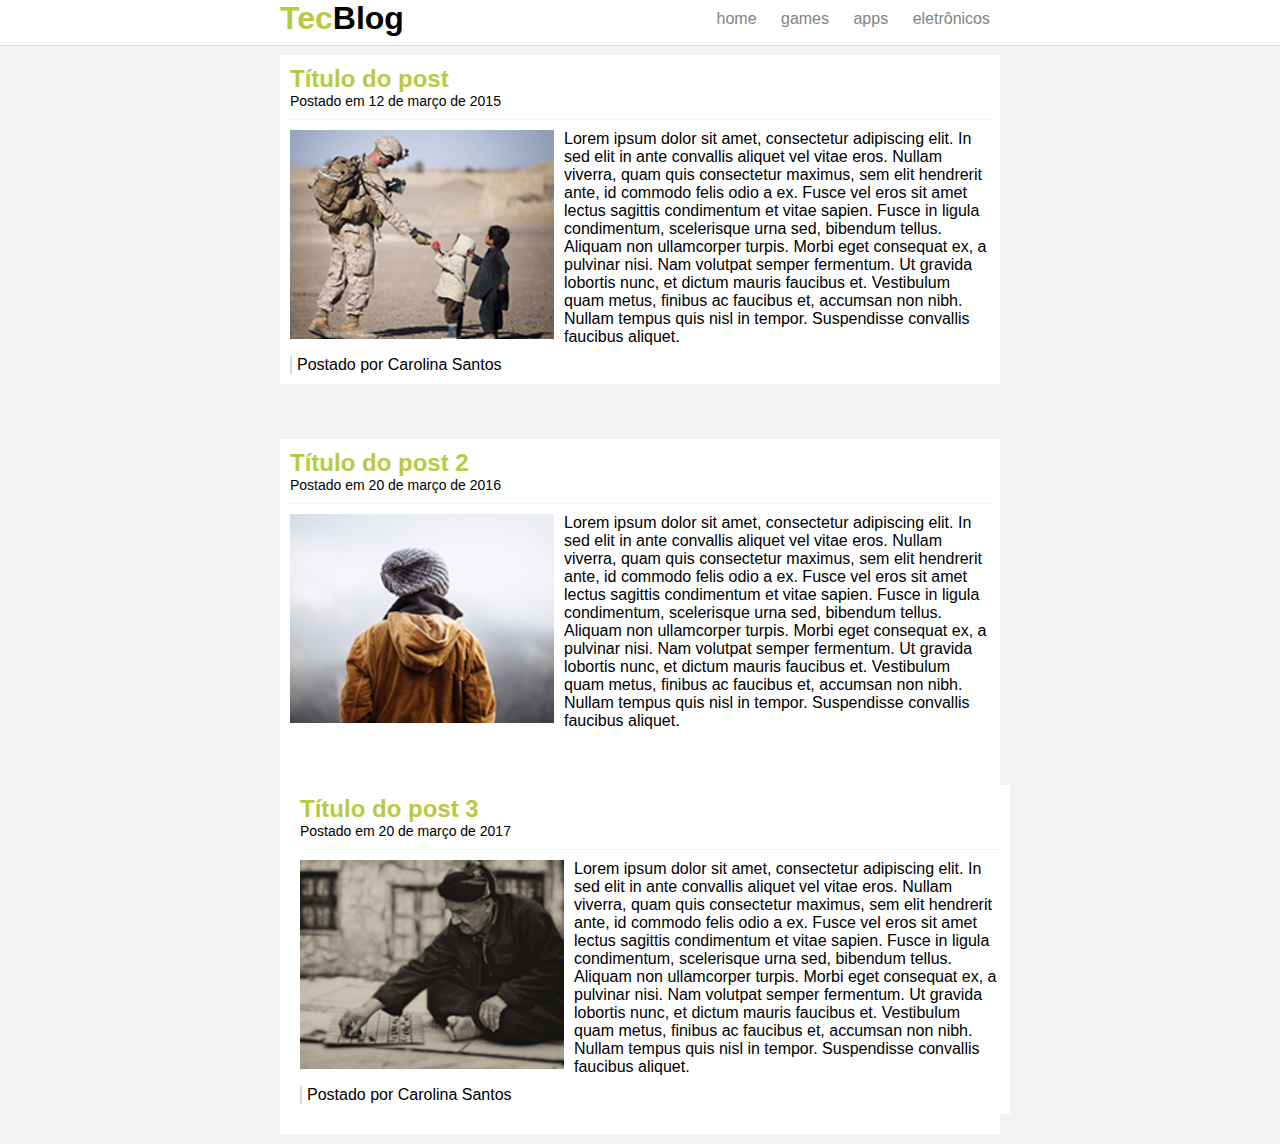
<file: TecBlog/index.html>
<!DOCTYPE html>
<html>
   <head>
     <title>TecBlog - O seu blog de tecnologia</title>
     <meta charset="utf-8" />
     <link rel="stylesheet" type="text/css" href="css/estilo.css" />
   </head>	

   <body>
     <div id="navegacao">
     	<div id="area">
     	   <h1 id="logo"><span class="verde">Tec</span>Blog</h1>
     	   <div id="menu">
     	   	 <a href="index.html">home</a>
     	   	 <a href="games.html">games</a>
     	   	 <a href="apps.html">apps</a>
     	   	 <a href="eletronicos.html">eletrônicos</a>
     	   </div>
     	</div>
     </div>	

     <div id="area-principal">
     	<div id="postagem">
     		<h2>Título do post</h2>
     		<span class="data-postagem">Postado em 12 de março de 2015</span>
     		<img class="img-post" src="imagens/imagem1.png">
     		<p>
     		   Lorem ipsum dolor sit amet, consectetur adipiscing elit. In sed elit in ante convallis aliquet vel vitae eros. Nullam viverra, quam quis consectetur maximus, sem elit hendrerit ante, id commodo felis odio a ex. Fusce vel eros sit amet lectus sagittis condimentum et vitae sapien. Fusce in ligula condimentum, scelerisque urna sed, bibendum tellus. Aliquam non ullamcorper turpis. Morbi eget consequat ex, a pulvinar nisi. Nam volutpat semper fermentum. Ut gravida lobortis nunc, et dictum mauris faucibus et. Vestibulum quam metus, finibus ac faucibus et, accumsan non nibh. Nullam tempus quis nisl in tempor. Suspendisse convallis faucibus aliquet. 
     		</p>

     	    <span class="postado">Postado por Carolina Santos</span>
     	</div>

     	<div id="area-principal">
     	<div id="postagem">
     		<h2>Título do post 2</h2>
     		<span class="data-postagem">Postado em 20 de março de 2016</span>
     		<img class="img-post" src="imagens/imagem2.png">
     		<p>
     		   Lorem ipsum dolor sit amet, consectetur adipiscing elit. In sed elit in ante convallis aliquet vel vitae eros. Nullam viverra, quam quis consectetur maximus, sem elit hendrerit ante, id commodo felis odio a ex. Fusce vel eros sit amet lectus sagittis condimentum et vitae sapien. Fusce in ligula condimentum, scelerisque urna sed, bibendum tellus. Aliquam non ullamcorper turpis. Morbi eget consequat ex, a pulvinar nisi. Nam volutpat semper fermentum. Ut gravida lobortis nunc, et dictum mauris faucibus et. Vestibulum quam metus, finibus ac faucibus et, accumsan non nibh. Nullam tempus quis nisl in tempor. Suspendisse convallis faucibus aliquet. 
     		</p>

            <div id="area-principal">
        <div id="postagem">
            <h2>Título do post 3</h2>
            <span class="data-postagem">Postado em 20 de março de 2017</span>
            <img class="img-post" src="imagens/imagem3.png">
            <p>
               Lorem ipsum dolor sit amet, consectetur adipiscing elit. In sed elit in ante convallis aliquet vel vitae eros. Nullam viverra, quam quis consectetur maximus, sem elit hendrerit ante, id commodo felis odio a ex. Fusce vel eros sit amet lectus sagittis condimentum et vitae sapien. Fusce in ligula condimentum, scelerisque urna sed, bibendum tellus. Aliquam non ullamcorper turpis. Morbi eget consequat ex, a pulvinar nisi. Nam volutpat semper fermentum. Ut gravida lobortis nunc, et dictum mauris faucibus et. Vestibulum quam metus, finibus ac faucibus et, accumsan non nibh. Nullam tempus quis nisl in tempor. Suspendisse convallis faucibus aliquet. 
            </p>

     	    <span class="postado">Postado por Carolina Santos</span>
     	</div>
     </div>	

   </body>	


</html>
</file>
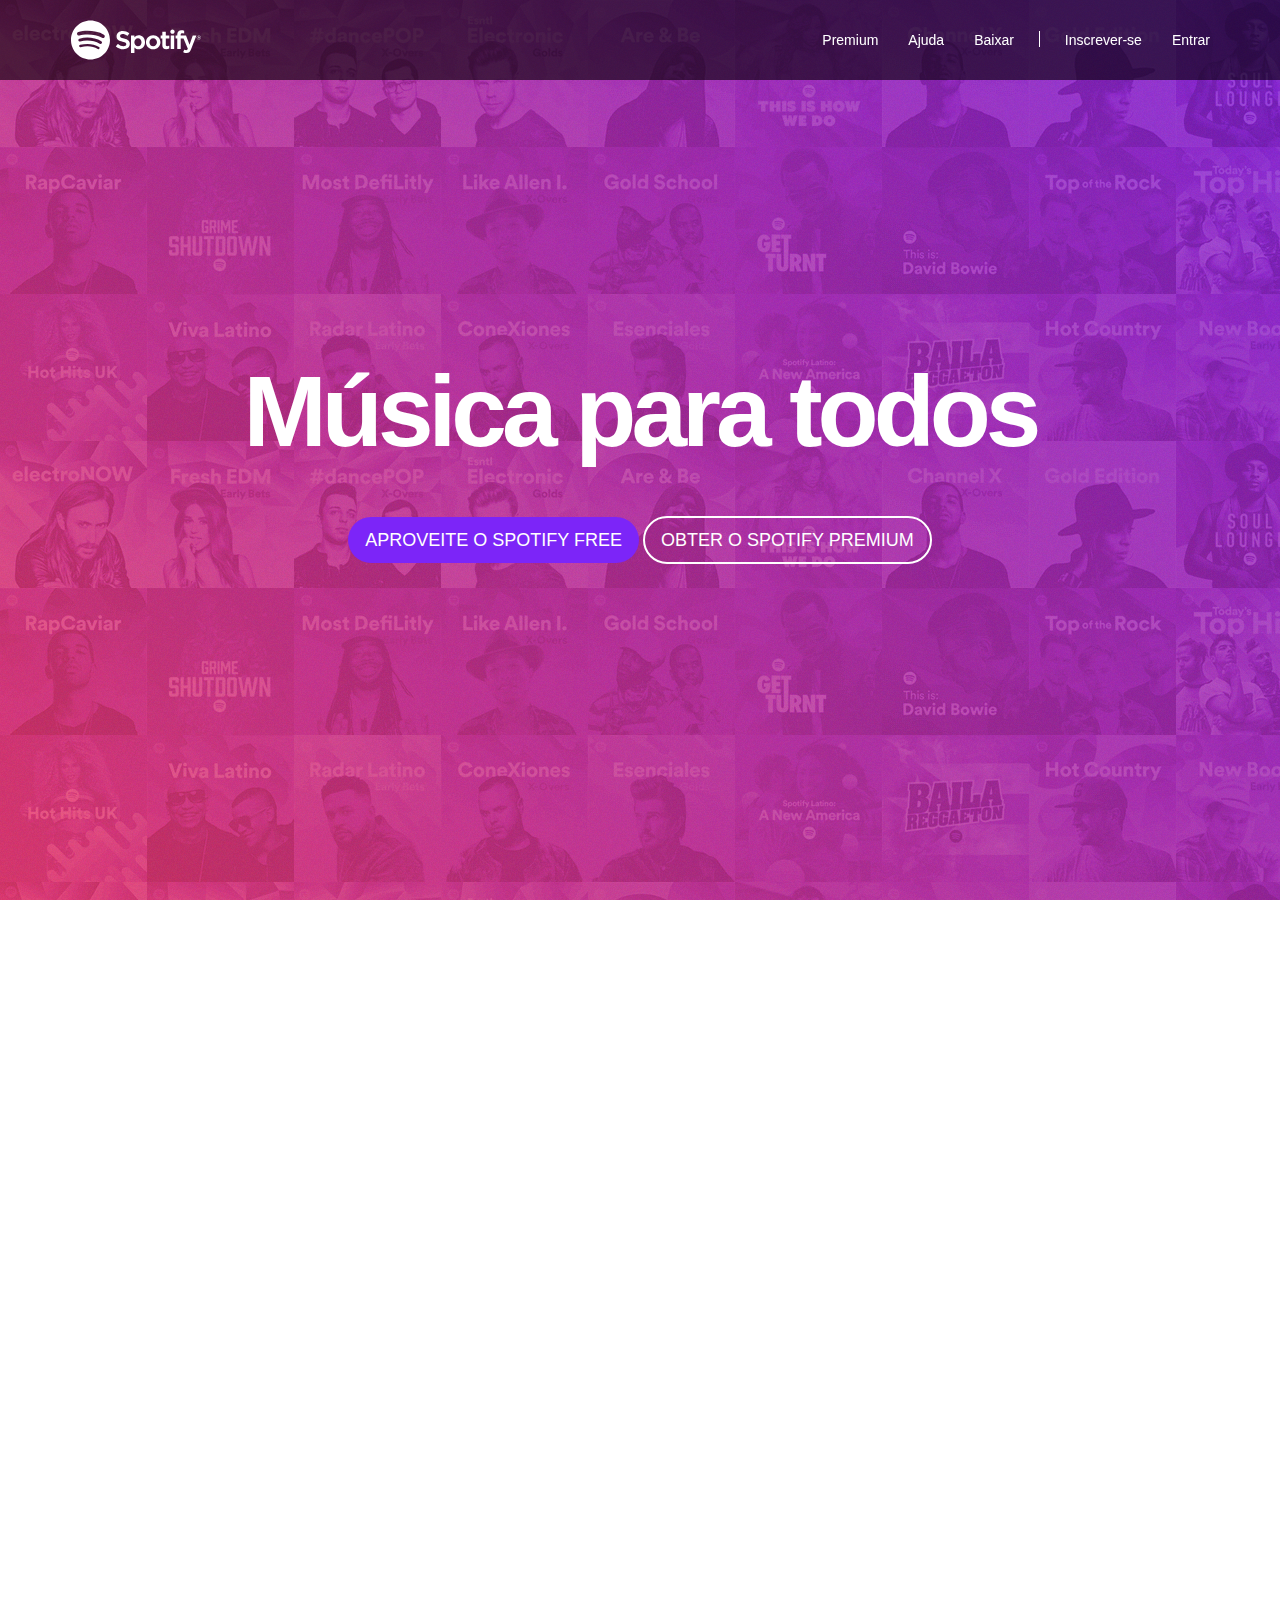
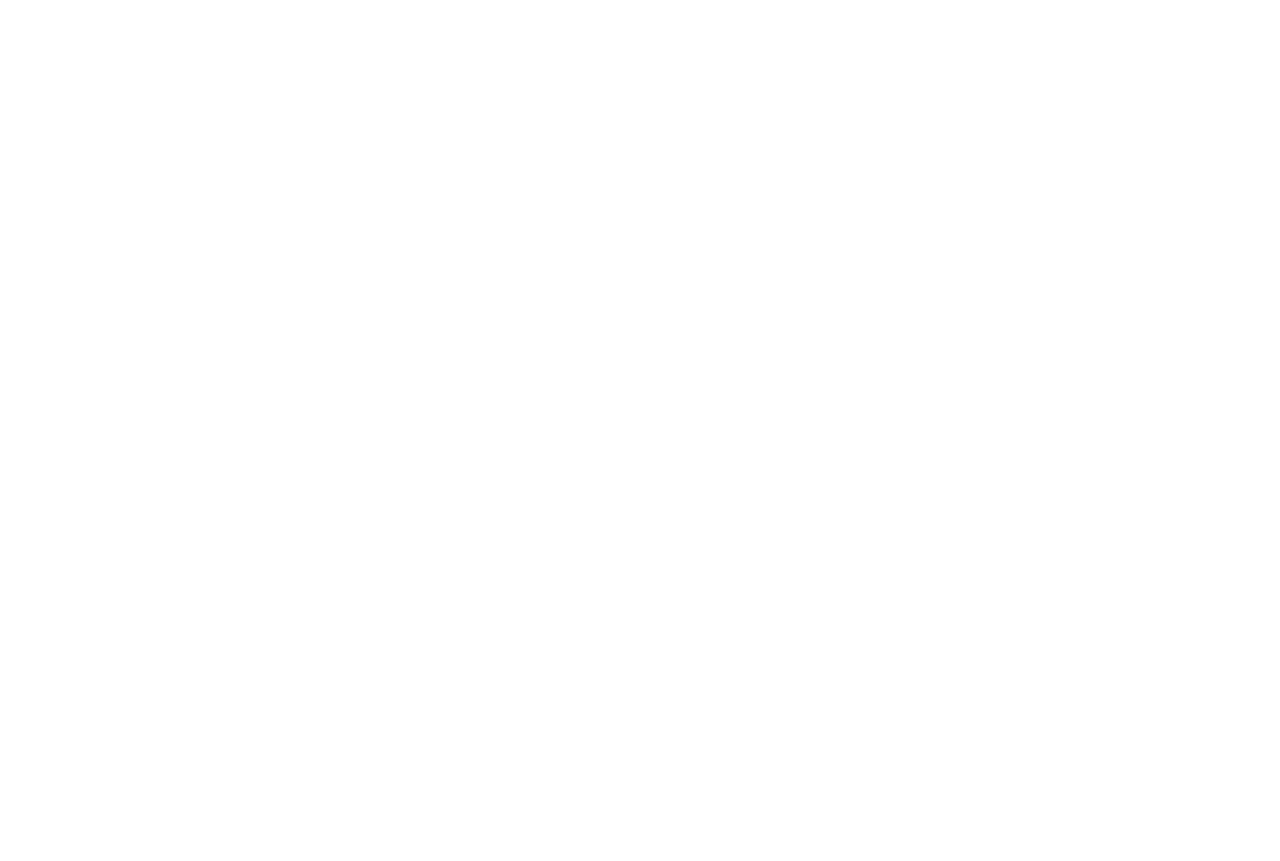
<file: Projeto-inicial-spotify/Projeto-inicial-spotify-barra-navegacao/index.html>
<!DOCTYPE html>
<html lang="pt-br">
  <head>
    <meta charset="utf-8">
    <meta http-equiv="X-UA-Compatible" content="IE=edge">
    <meta name="viewport" content="width=device-width, initial-scale=1">

    <title>Música para todos - Spotify</title>
    <link rel="icon" href="imagens/favicon.png">

    <!-- Bootstrap -->
    <link href="bootstrap/css/bootstrap.min.css" rel="stylesheet">
    <link href="estilo.css" rel="stylesheet">

    <!-- HTML5 shim and Respond.js for IE8 support of HTML5 elements and media queries -->
    <!-- WARNING: Respond.js doesn't work if you view the page via file:// -->
    <!--[if lt IE 9]>
      <script src="https://oss.maxcdn.com/html5shiv/3.7.2/html5shiv.min.js"></script>
      <script src="https://oss.maxcdn.com/respond/1.4.2/respond.min.js"></script>
    <![endif]-->
  </head>

  <body>


    <nav class="navbar navbar-fixed-top navbar-inverse navbar-transparente">
      <div class="container">
        
        <!-- header -->
        <div class="navbar-header">
          
          <!-- botao toggle -->
          <button type="button" class="navbar-toggle collapsed"
                  data-toggle="collapse" data-target="#barra-navegacao">
            <span class="sr-only">alternar navegação</span>
            <span class="icon-bar"></span>
            <span class="icon-bar"></span>
            <span class="icon-bar"></span>
          </button>

          <a href="index.html" class="navbar-brand">
            <span class="img-logo">Spotify</span>
          </a>

        </div>

        <!-- navbar -->
        <div class="collapse navbar-collapse" id="barra-navegacao">
          <ul class="nav navbar-nav navbar-right">
            <li><a href="">Premium</a></li>
            <li><a href="">Ajuda</a></li>
            <li><a href="">Baixar</a></li>
            <li class="divisor" role="separator"></li>
            <li><a href="">Inscrever-se</a></li>
            <li><a href="">Entrar</a></li>
          </ul>
        </div>


      </div><!-- /container -->
    </nav><!-- /nav -->

    <div class="capa">
      <div class="texto-capa">
        <h1>Música para todos</h1>
        <a href="" class="btn btn-custom btn-roxo btn-lg">Aproveite o Spotify Free</a>
        <a href="" class="btn btn-custom btn-branco btn-lg">Obter o Spotify Premium</a>
      </div>
    </div>

    <!-- conteúdo -->
    <section id="servicos" class="hidden-xs">
      <div class="container">
        <div class="row albuns">

          <!-- álbuns -->      
          <div class="col-md-6">
            <div class="row">
              <div class="col-md-6">
                <img src="imagens/img1.jpg" class="img-responsive">
              </div>

              <div class="col-md-6">
                <img src="imagens/img2.jpg" class="img-responsive">
              </div>

            </div><!-- /row -->

            <div class="row albuns">
              <div class="col-md-6">
                <img src="imagens/img3.jpg" class="img-responsive">
              </div>

              <div class="col-md-6">
                <img src="imagens/img4.jpg" class="img-responsive">
              </div>

            </div><!-- /row -->

          </div>

          <!-- serviços -->      
          <div class="col-md-6">
            <h2>O que o Spotify tem?</h2>

            <h3>Músicas</h3>
            <p>O Spotify tem milhões de músicas. Escute seus sons favoritos, descubra novas músicas e reúna seus favoritos em um só lugar. </p>

            <h3>Playlists</h3>
            <p>O Spotify tem milhões de músicas. Escute seus sons favoritos, descubra novas músicas e reúna seus favoritos em um só lugar. </p>

            <h3>Novos lançamentos</h3>
            <p>O Spotify tem milhões de músicas. Escute seus sons favoritos, descubra novas músicas e reúna seus favoritos em um só lugar. </p>

          </div>

        </div>
      </div>
    </section>

    <section id="recursos">
      <div class="container">
        <div class="row">
          
          <!-- recursos -->
          <div class="col-md-4">
            <h2>Fácil</h2>

            <h3>Buscar</h3>
            <p>O Spotify tem milhões de músicas. Escute seus sons favoritos, descubra novas músicas e reúna seus favoritos em um só lugar. </p>

            <h3>Navegar</h3>
            <p>O Spotify tem milhões de músicas. Escute seus sons favoritos, descubra novas músicas e reúna seus favoritos em um só lugar. </p>

            <h3>Descobrir</h3>
            <p>O Spotify tem milhões de músicas. Escute seus sons favoritos, descubra novas músicas e reúna seus favoritos em um só lugar. </p>

          </div>

          <!-- img recursos -->
          <div class="col-md-8">
            <div class="row rotacionar">

              <div class="col-md-6">
                <img src="imagens/iphone1.png" class="img-responsive">
              </div>

              <div class="col-md-6">
                <img src="imagens/iphone2.png" class="img-responsive">
              </div>

            </div><!-- /row -->
          </div>

        </div>
      </div>
    </section>

    <!-- rodapé -->
    <footer id="rodape">
      <div class="container">
        <div class="row">

          <div class="col-md-2">
            <span class="img-logo">Spotify</span>
          </div>

          <div class="col-md-2">
            <h4>company</h4>
            <ul class="nav">
              <li><a href="#">Sobre</a></li>
              <li><a href="#">Empregos</a></li>
              <li><a href="#">Imprensa</a></li>
              <li><a href="#">Novidades</a></li>
            </ul>
          </div>

          <div class="col-md-2">
            <h4>comunidades</h4>
            <ul class="nav">
              <li><a href="#">Artistas</a></li>
              <li><a href="#">Desenvolvedores</a></li>
              <li><a href="#">Marcas</a></li>
            </ul>
          </div>

          <div class="col-md-2">
            <h4>links úteis</h4>
            <ul class="nav">
              <li><a href="#">Ajuda</a></li>
              <li><a href="#">Presentes</a></li>
              <li><a href="#">Player da web</a></li>
            </ul>
          </div>

          <div class="col-md-4">
            <ul class="nav">
              <li class="item-rede-social"><a href=""><img src="imagens/facebook.png"></a></li>
              <li class="item-rede-social"><a href=""><img src="imagens/twitter.png"></a></li>
              <li class="item-rede-social"><a href=""><img src="imagens/instagram.png"></a></li>
            </ul>
          </div>
          
        </div><!-- /row -->
      </div>
    </footer>

    <!-- jQuery (necessary for Bootstrap's JavaScript plugins) -->
    <script src="https://ajax.googleapis.com/ajax/libs/jquery/1.11.3/jquery.min.js"></script>

    <!-- Include all compiled plugins (below), or include individual files as needed -->
    <script src="bootstrap/js/bootstrap.min.js"></script>
  </body>
</html>
</file>
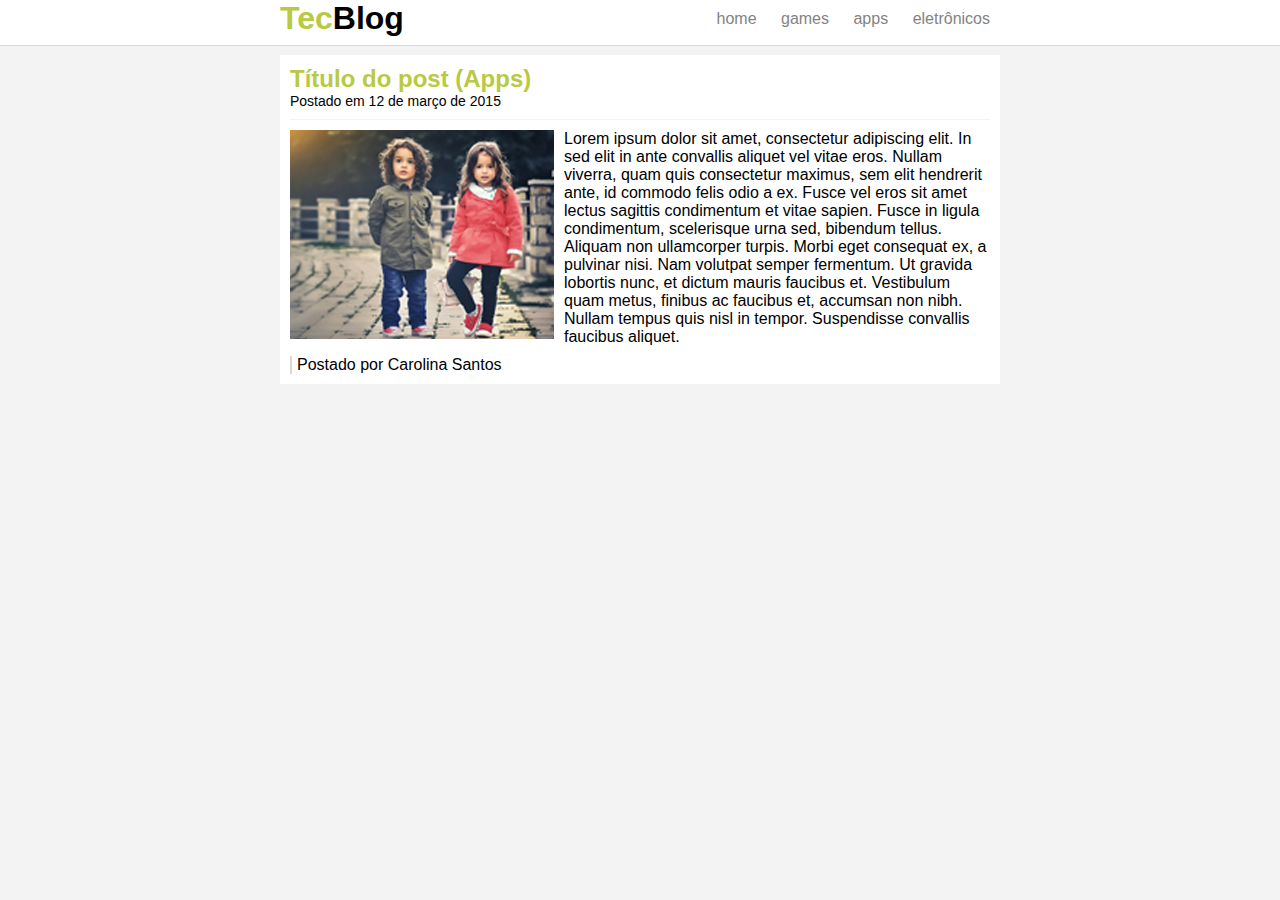
<file: TecBlog/apps.html>
<!DOCTYPE html>

<html>

   <head>
     <title>TecBlog - Apps</title>
     <meta charset="utf-8" />
     <link rel="stylesheet" type="text/css" href="css/estilo.css" />
   </head>	

   <body>

     <div id="navegacao">
     	<div id="area">
     	   <h1 id="logo"><span class="verde">Tec</span>Blog</h1>
     	   <div id="menu">
     	   	 <a href="index.html">home</a>
     	   	 <a href="games.html">games</a>
     	   	 <a href="apps.html">apps</a>
     	   	 <a href="eletronicos.html">eletrônicos</a>
     	   </div>
     	</div>
     </div>	

     <div id="area-principal">
     	<div id="postagem">
     		<h2>Título do post (Apps)</h2>
     		<span class="data-postagem">Postado em 12 de março de 2015</span>
     		<img class="img-post" src="imagens/imagem4.png">
     		<p>
     		   Lorem ipsum dolor sit amet, consectetur adipiscing elit. In sed elit in ante convallis aliquet vel vitae eros. Nullam viverra, quam quis consectetur maximus, sem elit hendrerit ante, id commodo felis odio a ex. Fusce vel eros sit amet lectus sagittis condimentum et vitae sapien. Fusce in ligula condimentum, scelerisque urna sed, bibendum tellus. Aliquam non ullamcorper turpis. Morbi eget consequat ex, a pulvinar nisi. Nam volutpat semper fermentum. Ut gravida lobortis nunc, et dictum mauris faucibus et. Vestibulum quam metus, finibus ac faucibus et, accumsan non nibh. Nullam tempus quis nisl in tempor. Suspendisse convallis faucibus aliquet. 
     		</p>

     	    <span class="postado">Postado por Carolina Santos</span>
     	</div>

     </div>	

   </body>	


</html>
</file>
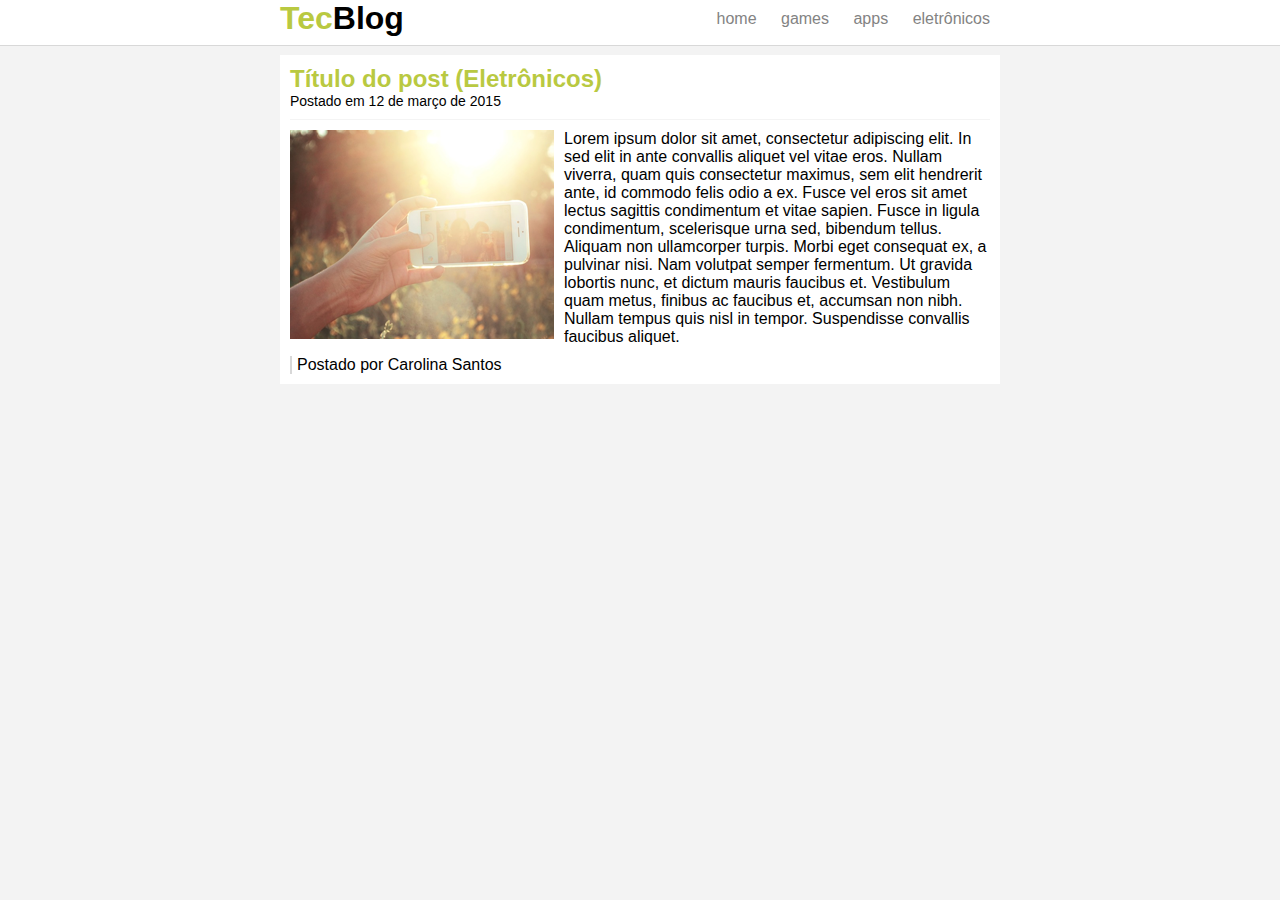
<file: TecBlog/eletronicos.html>
<!DOCTYPE html>

<html>

   <head>
     <title>TecBlog - Eletrônicos</title>
     <meta charset="utf-8" />
     <link rel="stylesheet" type="text/css" href="css/estilo.css" />
   </head>	

   <body>

     <div id="navegacao">
     	<div id="area">
     	   <h1 id="logo"><span class="verde">Tec</span>Blog</h1>
     	   <div id="menu">
     	   	 <a href="index.html">home</a>
     	   	 <a href="games.html">games</a>
     	   	 <a href="apps.html">apps</a>
     	   	 <a href="eletronicos.html">eletrônicos</a>
     	   </div>
     	</div>
     </div>	

     <div id="area-principal">
     	<div id="postagem">
     		<h2>Título do post (Eletrônicos)</h2>
     		<span class="data-postagem">Postado em 12 de março de 2015</span>
     		<img class="img-post" src="imagens/imagem5.png">
     		<p>
     		   Lorem ipsum dolor sit amet, consectetur adipiscing elit. In sed elit in ante convallis aliquet vel vitae eros. Nullam viverra, quam quis consectetur maximus, sem elit hendrerit ante, id commodo felis odio a ex. Fusce vel eros sit amet lectus sagittis condimentum et vitae sapien. Fusce in ligula condimentum, scelerisque urna sed, bibendum tellus. Aliquam non ullamcorper turpis. Morbi eget consequat ex, a pulvinar nisi. Nam volutpat semper fermentum. Ut gravida lobortis nunc, et dictum mauris faucibus et. Vestibulum quam metus, finibus ac faucibus et, accumsan non nibh. Nullam tempus quis nisl in tempor. Suspendisse convallis faucibus aliquet. 
     		</p>

     	    <span class="postado">Postado por Carolina Santos</span>
     	</div>

     </div>	

   </body>	


</html>
</file>
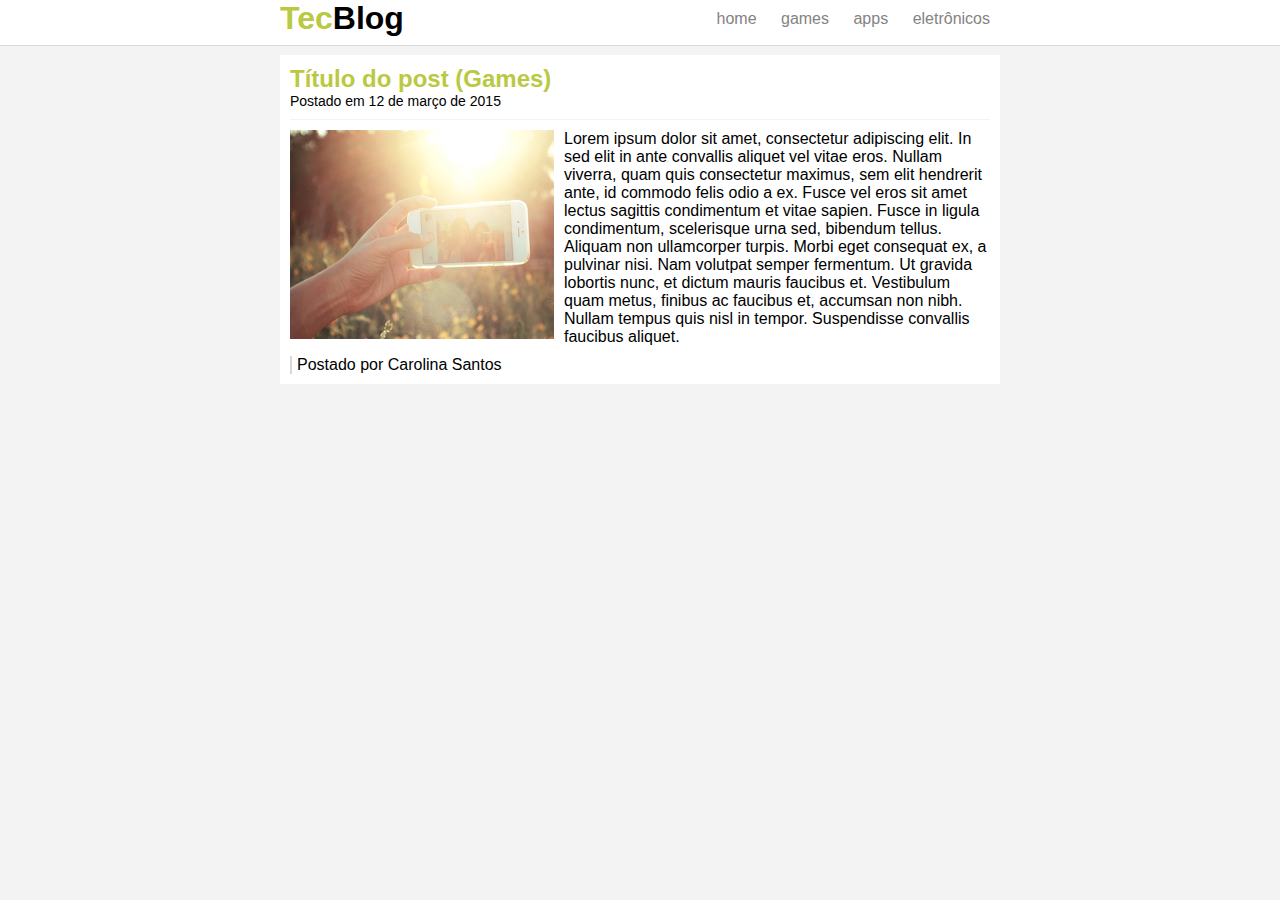
<file: TecBlog/games.html>
<!DOCTYPE html>

<html>

   <head>
     <title>TecBlog - Games</title>
     <meta charset="utf-8" />
     <link rel="stylesheet" type="text/css" href="css/estilo.css" />
   </head>	

   <body>

     <div id="navegacao">
     	<div id="area">
     	   <h1 id="logo"><span class="verde">Tec</span>Blog</h1>
     	   <div id="menu">
     	   	 <a href="index.html">home</a>
     	   	 <a href="games.html">games</a>
     	   	 <a href="apps.html">apps</a>
     	   	 <a href="eletronicos.html">eletrônicos</a>
     	   </div>
     	</div>
     </div>	

     <div id="area-principal">
     	<div id="postagem">
     		<h2>Título do post (Games)</h2>
     		<span class="data-postagem">Postado em 12 de março de 2015</span>
     		<img class="img-post" src="imagens/imagem5.png">
     		<p>
     		   Lorem ipsum dolor sit amet, consectetur adipiscing elit. In sed elit in ante convallis aliquet vel vitae eros. Nullam viverra, quam quis consectetur maximus, sem elit hendrerit ante, id commodo felis odio a ex. Fusce vel eros sit amet lectus sagittis condimentum et vitae sapien. Fusce in ligula condimentum, scelerisque urna sed, bibendum tellus. Aliquam non ullamcorper turpis. Morbi eget consequat ex, a pulvinar nisi. Nam volutpat semper fermentum. Ut gravida lobortis nunc, et dictum mauris faucibus et. Vestibulum quam metus, finibus ac faucibus et, accumsan non nibh. Nullam tempus quis nisl in tempor. Suspendisse convallis faucibus aliquet. 
     		</p>

     	    <span class="postado">Postado por Carolina Santos</span>
     	</div>

     </div>	

   </body>	


</html>
</file>
<file: TecBlog/css/estilo.css>
/*Limpar formatações padrão */
*{
  margin: 0;
  padding: 0;
}

body{
  font-size: 16px;
  font-family: "Trebuchet MS", Helvetica, sans-serif;
  background: #f3f3f3;	
}

#navegacao{
  background: #fff;
  border-bottom: 1px solid #d8d8d8;
  height: 45px;
  position: fixed;
  width: 100%;
  top: 0;
}

#area{
  width: 720px;
  margin: 0 auto;	
}

#area-principal{
  width: 720px;
  margin: 55px auto 10px auto;	
}

#logo{
  float: left;	
}

#menu{
  float: right;	
  padding: 10px 0;
}

#postagem{
  background: #fff;	
  padding: 10px;
  margin-bottom: 10px;
}

h2{
  color: #b9c941;	
}

/***************************************************************
*********************Formatação do menu*************************/
a{
  text-decoration: none;
  padding: 5px 10px;
}
/*Links não visitados*/
a:link{
  color: #838383;
}

/*Links visitados*/
a:visited{
  color: #838383;
}

/*Links Hover*/
a:hover{
  color: #fff;
  background: #b9c941;
}

/*Links ativos*/
a:active{
  color: #535353;
}

/*Classes*/

.verde{
  color: #b9c941;
}

.data-postagem{
  font-size: 14px;
  border-bottom: 1px solid #f4f4f4;
  display: block;
  padding-bottom: 10px;
  margin-bottom: 10px;
}

.img-post{
  float: left;
  margin: 0 10px 5px 0;
}

.postado{
  border-left: 2px solid #d8d8d8;
  padding-left: 5px;
  display: block;
  margin-top: 10px;	
}
</file>
<file: Projeto-inicial-spotify/Projeto-inicial-spotify-barra-navegacao/estilo.css>
/*
* 
* @author Jamilton Damasceno
* @version 0.1
*/

/* ========================= layout ======================== */

html, body, .capa{
	height: 100%;
	overflow: auto;
}

body{
    background: url('imagens/capa.png'), 
                url('imagens/ruido.png'), 
                linear-gradient(50deg, #ff4169, #7c26f8);
    background-attachment: fixed;
    font-family: Helvetica, Arial, sans-serif;
    overflow-x: hidden;
}

/* -- Barra de navegação -- */
.img-logo{
	height: 40px;
	width: 132px;
	display: block;
	background: url('imagens/spotify.svg') no-repeat;
	background-size: contain;
	color: transparent;
}

nav.navbar-transparente{
	padding: 15px 0px;
	background: rgba(0, 0, 0, 0.6);
	border: none;
}

.navbar-brand{
	padding: 5px 15px;
}

.divisor{
	width: 1px;
	height: 16px;
	background: white;
	margin: 16px 10px;
}

.navbar-inverse .navbar-nav>li>a, footer .nav a{
	color: white;
}

.navbar-inverse .navbar-nav>li>a:hover, footer .nav a:hover{
	color: #9bf0e1;
	background: none;
}

/* -- Imagem de capa -- */

.capa{
	display: table;
	width: 100%;
}

.texto-capa{
	text-align: center;
	color: white;
	display: table-cell;
	vertical-align: middle;
}

/* -- Botões -- */

.btn-custom{
	color: white;
	border-radius: 500px;
	text-transform: uppercase;
	transition: background 0.4s, color 0.4s;
}

.btn-roxo{
    background: #7c25f8;
}

.btn-roxo:hover{
    background-color: #6207e3;
    color: white;
}

.btn-branco{
    border: 2px solid white;
}

.btn-branco:hover{
    background-color: white;
    color: black;
}

/* -- Seção de Serviços -- */

#servicos{
	background: white;
	padding-top: 20px;
	padding-bottom: 20px;
}

.albuns{
    padding: 10px 0px 10px 0px;
}

/* -- Recursos -- */

#recursos{
	padding-top: 20px;
	padding-bottom: 20px;
	color: white;
}

.rotacionar{
	transform: rotate(30deg);
	padding-left: 80px;
}

/* -- Rodapé -- */

footer{
	background: #000;
	padding: 50px 0px 20px 0px;
	position: relative;
}

.item-rede-social{
	float: right;
}

/* ========================= Tipografia ======================== */

h1{
	font-weight: 900;
	letter-spacing: -0.05em;
	margin-bottom: 50px;
}

/* Media queries */
/* xs < 768 */
@media screen and (max-width: 767px){
    h1{
    	font-size: 50px;
    }

    .btn-custom{
    	margin: 10px 15px;
    }
}

/* sm */
@media screen and (min-width: 768px){
    h1{
    	font-size: 70px;
    }

/* md */
@media screen and (min-width: 992px){
    h1{
    	font-size: 80px;
    }

/* lg */
@media screen and (min-width: 1200px){
    h1{
    	font-size: 100px;
    }    

/* Fim Media queries */

h2{
	font-size: 50px;
	font-weight: 700;
	letter-spacing: -0.04em;
}

h3{
	font-size: 35px;
	font-weight: 700;
	letter-spacing: -0.04em;
}

#rodape h4{
	color: #919496;
	font-size: 12px ;
	text-transform: uppercase;
}

#servicos h2, #servicos h3{
	color: #7c25f8;
}

#recursos h3{
	color: #9bf0e1;
}
</file>
